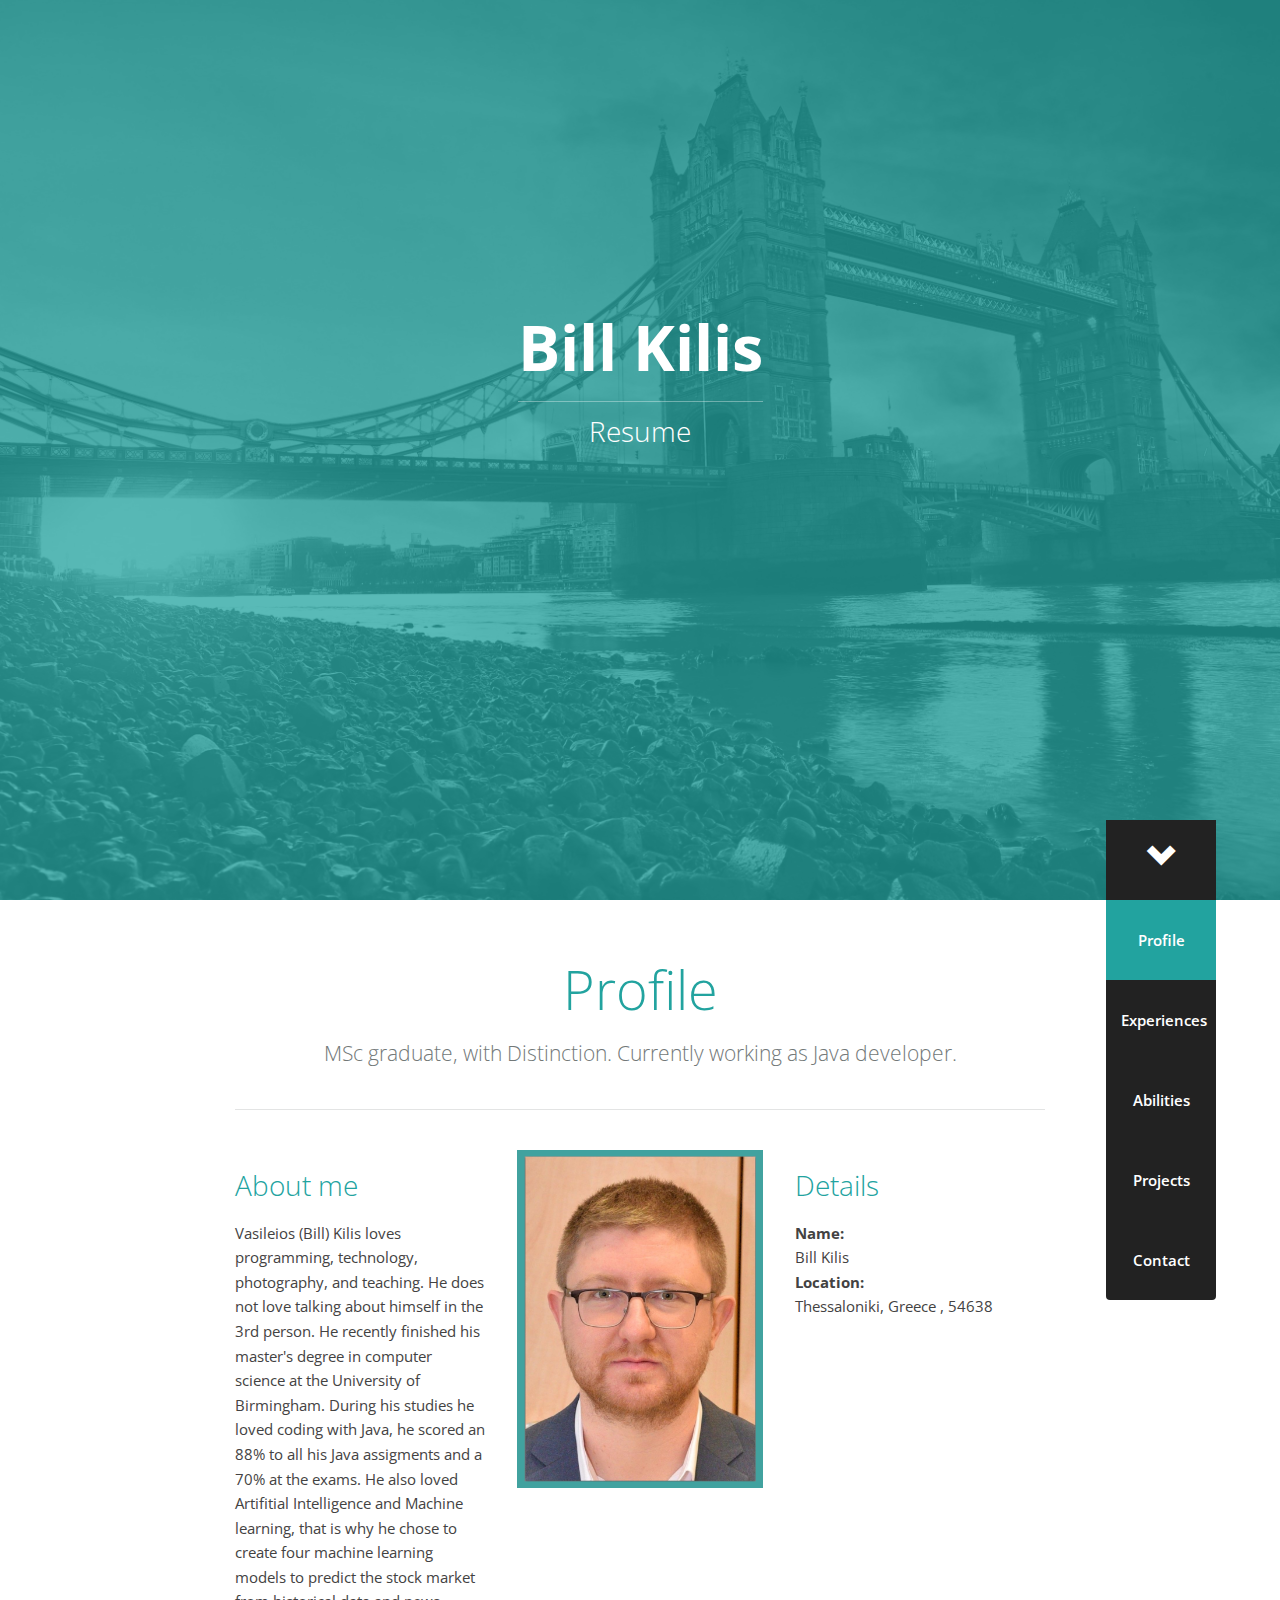
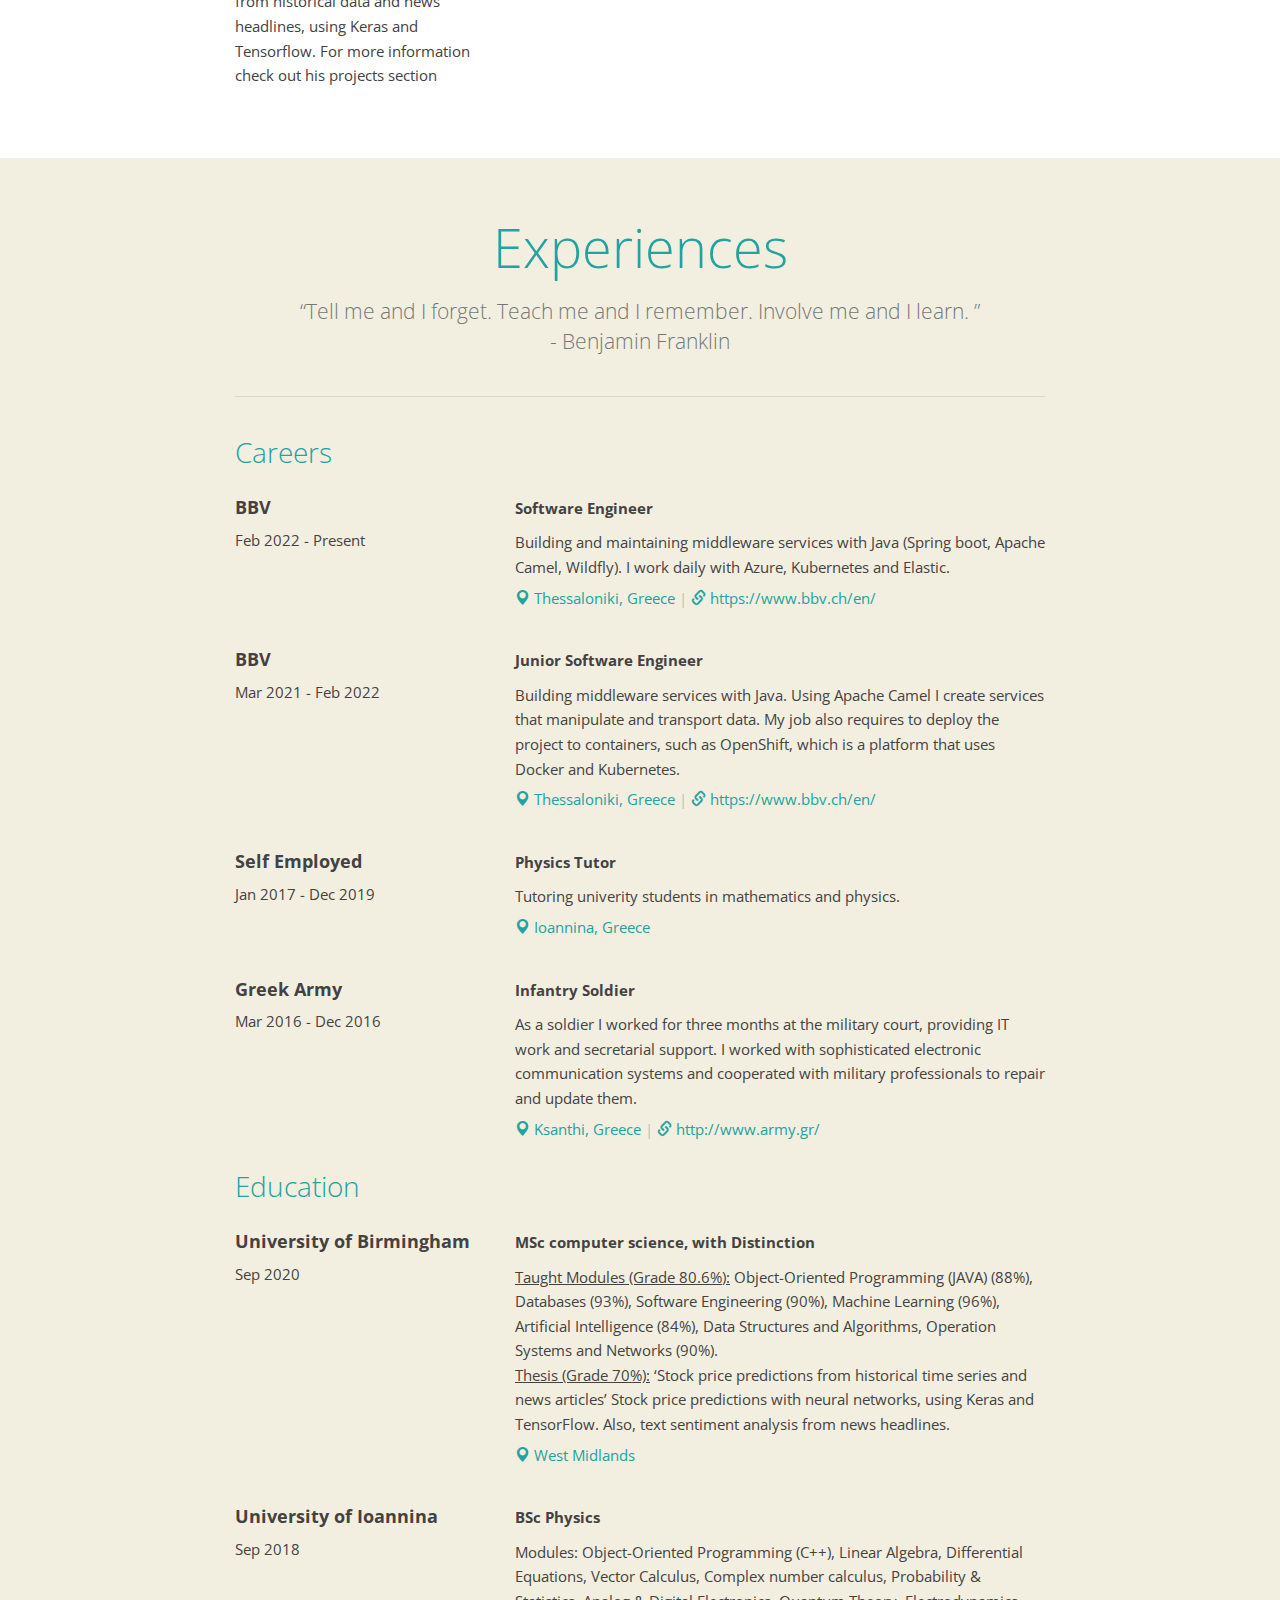
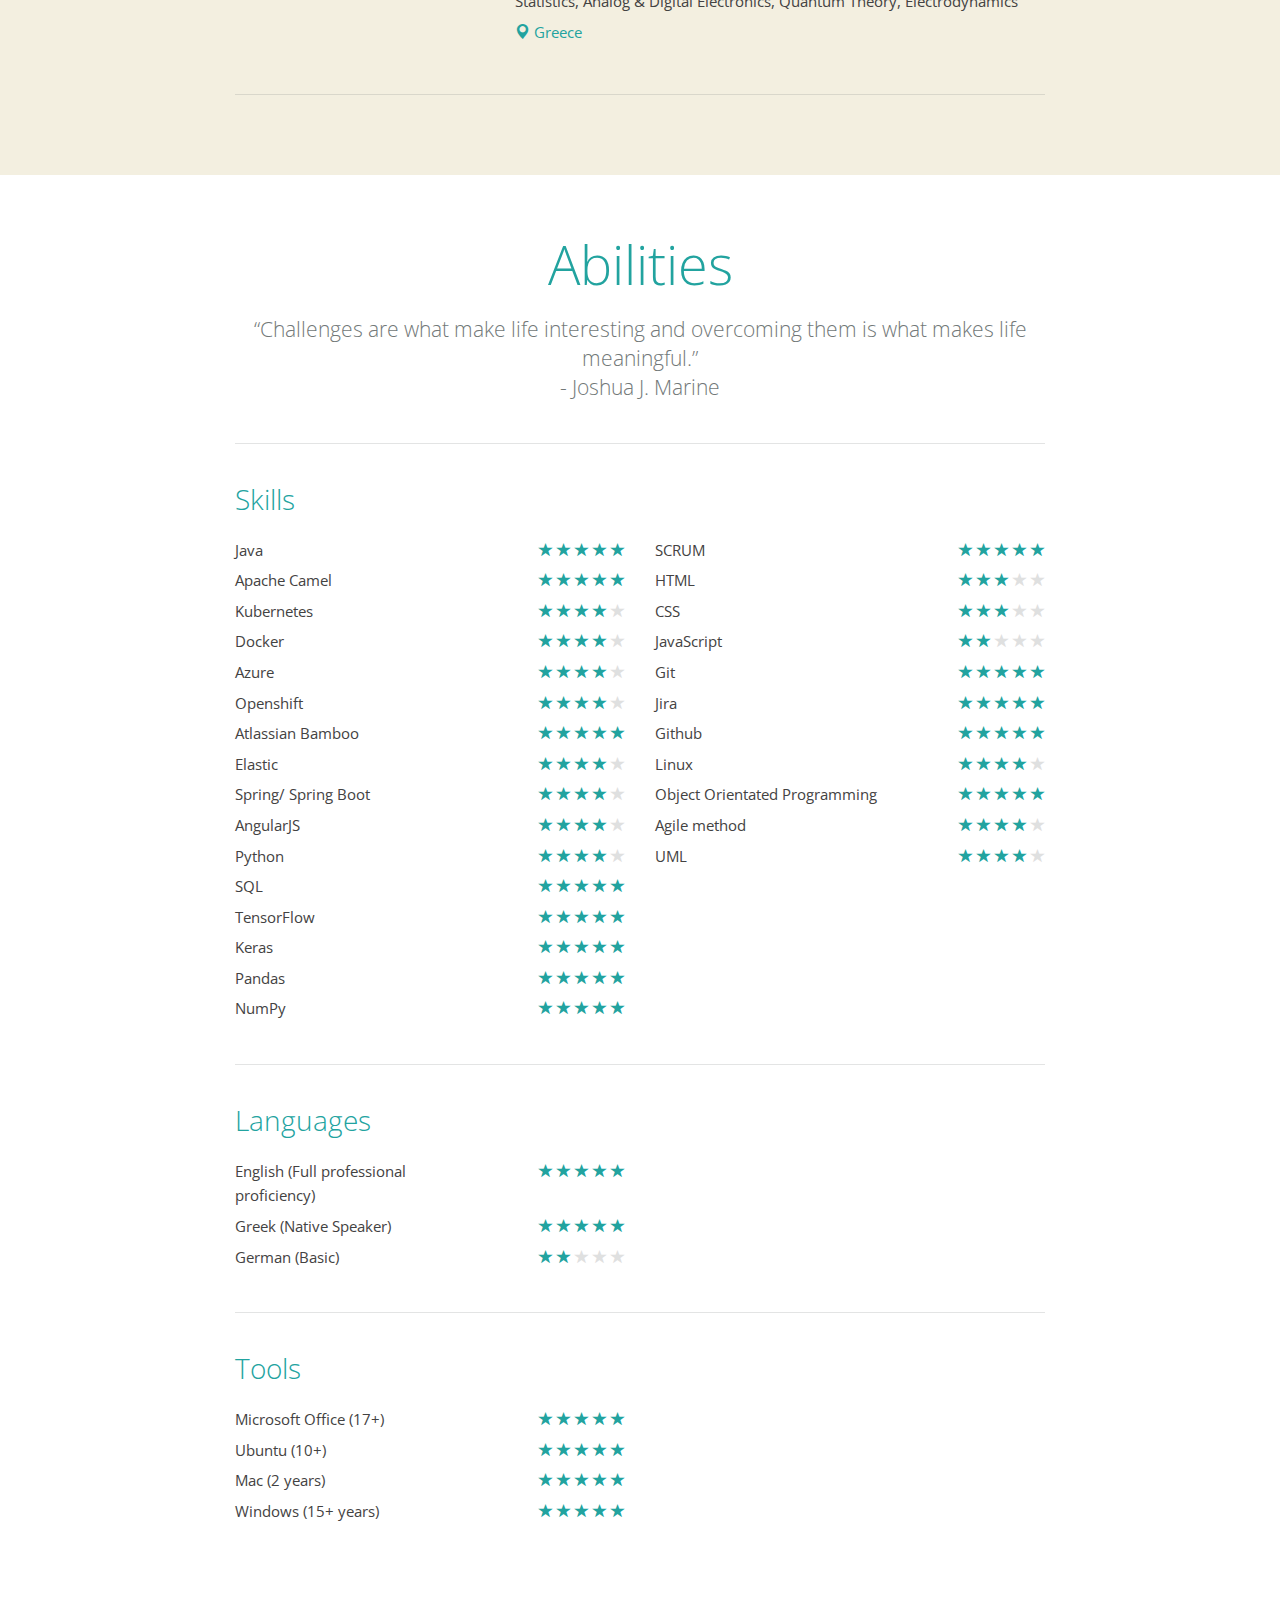
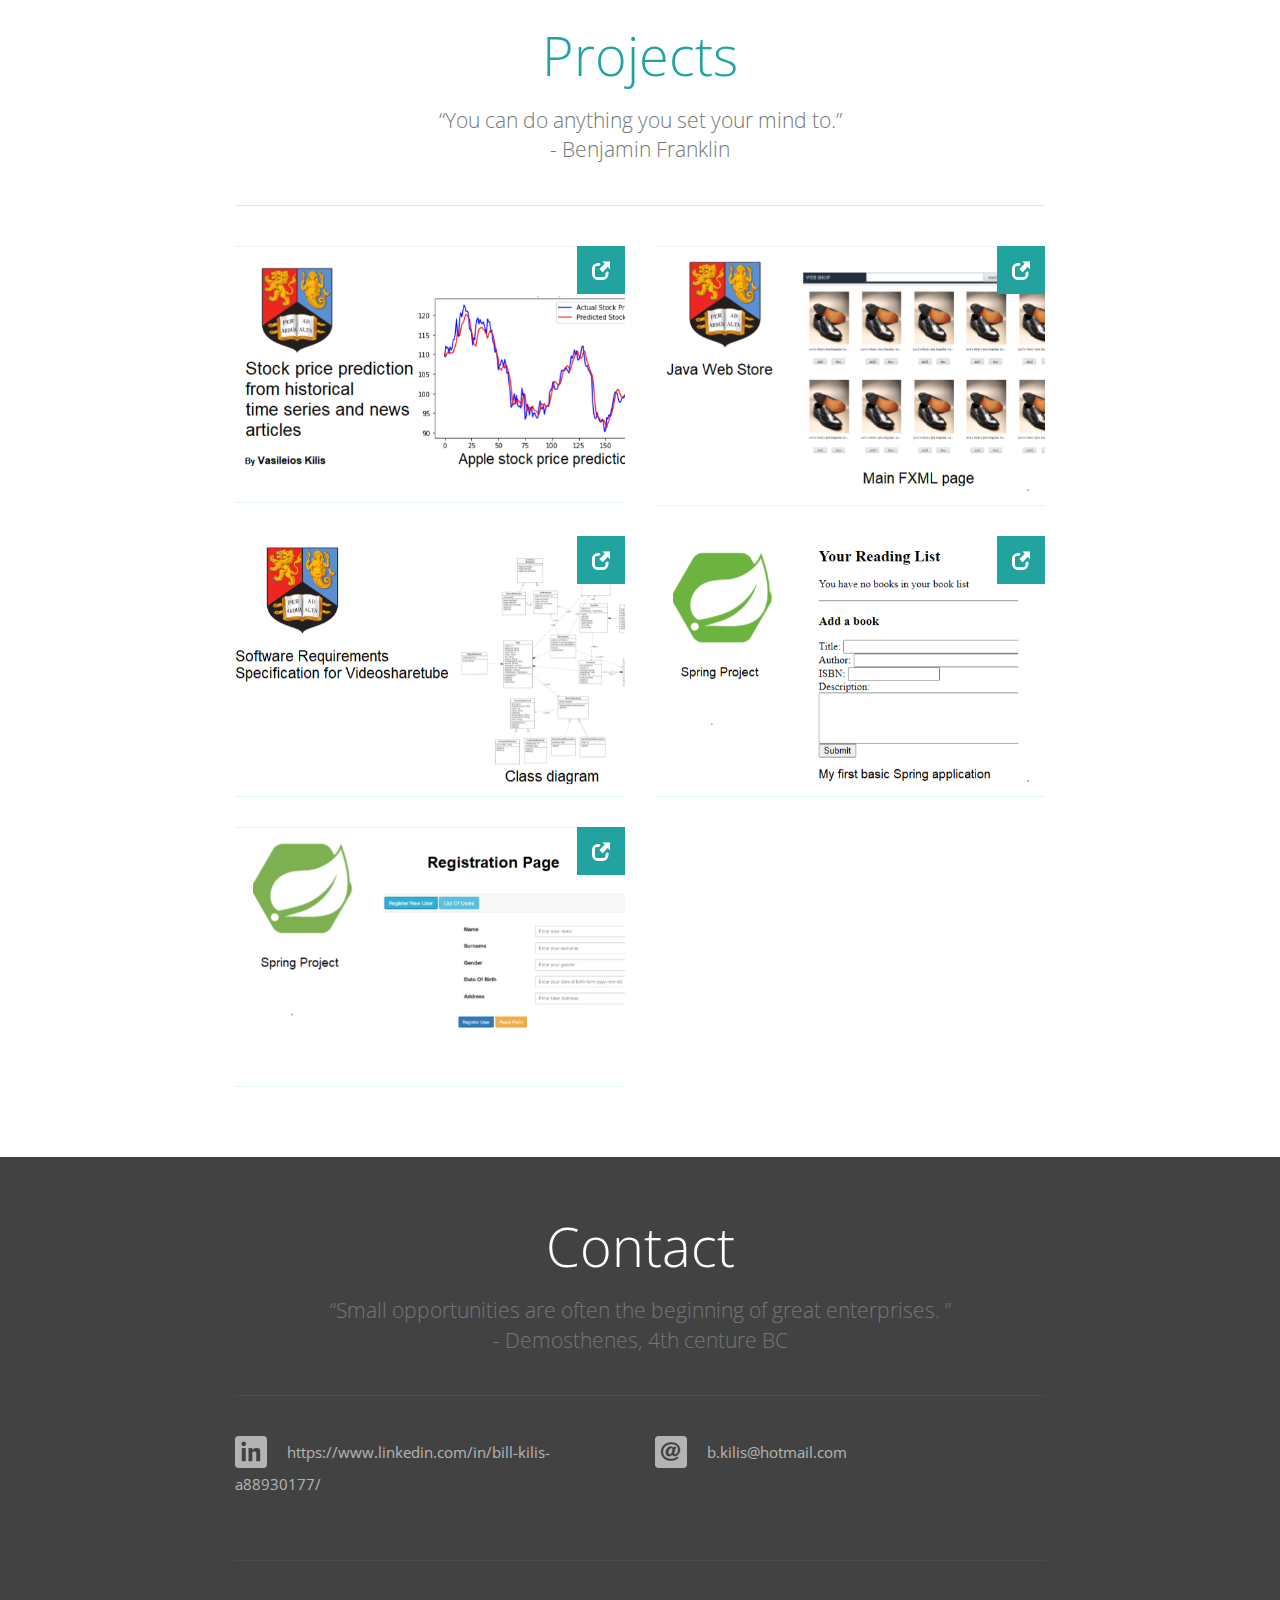
<file: index.html>
<!DOCTYPE html>
<html lang="en">

<meta content="text/html;charset=utf-8" http-equiv="content-type"/>
<head>

    <meta content="text/html; charset=UTF-8" http-equiv="content-type"/>
    <meta content="text/javascript" http-equiv="content-script-type"/>
    <meta content="text/css" http-equiv="content-style-type"/>
    <meta content="nl" http-equiv="content-language"/>

    <meta content="width=device-width, initial-scale=1.0" name="viewport"/>

    <meta content="Bill Kilis" name="author"/>
    <meta content="This is my first website" name="description"/>
    <meta content="Bill Kilis, junior java developer, junior software engineer" name="keywords"/>
    <meta content="index, follow" name="robots"/>
    <meta content="10 days" name="revisit-after"/>

    <title>Bill Kilis - Software engineer </title>

    <!-- Bootstrap core CSS -->
    <link href="http://fonts.googleapis.com/css?family=Open+Sans:300,600,700" rel="stylesheet" type="text/css"/>
    <link href="css/bootstrap.min.css" rel="stylesheet"/>
    <link href="style.css" rel="stylesheet"/>

    <link href="favicon.png" rel="shortcut icon" type="image/x-icon"/>
    <link href="favicon.png" rel="icon" type="image/x-icon"/>


    <!-- Begin Inspectlet Embed Code -->
    <script id="inspectletjs" type="text/javascript">
			window.__insp = window.__insp || [];
			__insp.push(['wid', 92785244]);
			(function() {
				function __ldinsp(){var insp = document.createElement('script'); insp.type = 'text/javascript'; insp.async = true; insp.id = "inspsync"; insp.src = ('https:' == document.location.protocol ? 'https' : 'http') + '://www.inspectlet.com/inspectlet.js'; var x = document.getElementsByTagName('script')[0]; x.parentNode.insertBefore(insp, x); }
				if (window.attachEvent){
					window.attachEvent('onload', __ldinsp);
				}else{
					window.addEventListener('load', __ldinsp, false);
				}
			})();


    </script>
    <!-- End Inspectlet Embed Code -->
</head>
<body data-spy="scroll" data-target="#navbar-example">


<div class="jumbotron" data-position="center center" data-src="images/hotdog_stand_animation.gif" id="top">


    <div class="container">
        <h1>Bill Kilis</h1>
        <p class="lead">Resume</p>
    </div>

    <div class="overlay"></div>

    <a class="scroll-down" href="#profile">
        <span class="glyphicon glyphicon-chevron-down"></span>
    </a>
</div>

<nav class="navbar navbar-default" id="navbar-example" role="navigation">

    <div class="navbar-header">
        <button class="navbar-toggle" data-target=".navbar-ex1-collapse" data-toggle="collapse" type="button">
            <span class="sr-only">Toggle navigation</span>
            <span class="icon-bar"></span>
            <span class="icon-bar"></span>
            <span class="icon-bar"></span>
        </button>
    </div>

    <div class="collapse navbar-collapse navbar-ex1-collapse">
        <ul class="nav navbar-nav">
            <li class="active"><a href="#profile">Profile</a></li>
            <li><a href="#experiences">Experiences</a></li>
            <li><a href="#abilities">Abilities</a></li>
            <li><a href="#projects">Projects</a></li>
            <li><a href="#contact">Contact</a></li>
        </ul>
    </div>
</nav>

<div class="background-white">
    <div class="container" id="profile">
        <h2>Profile</h2>
        <p class="lead">MSc graduate, with Distinction. Currently working as Java developer.</p>

        <hr/>

        <div class="row">
            <div class="col-md-4">
                <h3>About me</h3>
                <p>
                    Vasileios (Bill) Kilis loves programming, technology, photography, and teaching. He does not love
                    talking about himself in the 3rd person. He recently finished his master's degree in computer
                    science at the University of Birmingham. During his studies he loved coding with Java, he scored an
                    88% to all his Java assigments and a 70% at the exams. He also loved Artifitial Intelligence and
                    Machine learning,
                    that is why he chose to create four machine learning models to predict the stock market from
                    historical data and news headlines, using Keras and Tensorflow. For more information check out his
                    projects section </p>
            </div>
            <div class="col-md-4 text-center">
                <img alt="Pascal van Gemert" height="246" src="images/bill.png" width="246"/>
            </div>
            <div class="col-md-4">
                <h3>Details</h3>
                <p>
                    <strong>Name:</strong><br/>
                    Bill Kilis<br/>
                    <strong>Location:</strong><br/>
                    Thessaloniki, Greece , 54638
                </p>
            </div>
        </div>

        <div class="text-center">

        </div>
    </div>
</div>

<div class="container" id="experiences">
    <h2>Experiences</h2>
    <p class="lead">
        &ldquo;Tell me and I forget. Teach me and I remember. Involve me and I learn. &rdquo;<br/>- Benjamin Franklin
    </p>
    <hr/>

    <h3>Careers</h3>

    <div class="experience row">

        <div class="col-md-4">
            <h4> BBV </h4>
            <p class="experience-period">
                Feb 2022 -
                Present </p>
        </div>


        <div class="col-md-8">
            <p>
                <strong> Software Engineer </strong>
                <span class="hidden-phone">
					Building and maintaining middleware services with Java (Spring boot, Apache Camel, Wildfly). I work daily with Azure, Kubernetes and
                    Elastic.
                </span>
                <span class="experience-details">
					<span class="location">
						<span class="glyphicon glyphicon-map-marker"></span>
						Thessaloniki, Greece
                    </span>
					<span class="seperator">|</span>
					<span class="link">
						<span class="glyphicon glyphicon-link"></span>
						<a href="https://www.bbv.ch/en/" target="_blank">https://www.bbv.ch/en/</a>
					</span>
                </span>
            </p>
        </div>
    </div>

    <div class="experience row">

        <div class="col-md-4">
            <h4> BBV </h4>
            <p class="experience-period">
                Mar 2021 -
                Feb 2022 </p>
        </div>


        <div class="col-md-8">
            <p>
                <strong> Junior Software Engineer </strong>
                <span class="hidden-phone">
					Building middleware services with Java. Using Apache Camel I create services that manipulate and transport data.
                    My job also requires to deploy the project to containers, such as OpenShift,
                    which is a platform that uses Docker and Kubernetes.
                </span>
                <span class="experience-details">
					<span class="location">
						<span class="glyphicon glyphicon-map-marker"></span>
						Thessaloniki, Greece
                    </span>
					<span class="seperator">|</span>
					<span class="link">
						<span class="glyphicon glyphicon-link"></span>
						<a href="https://www.bbv.ch/en/" target="_blank">https://www.bbv.ch/en/</a>
					</span>
                </span>
            </p>
        </div>
    </div>

    <div class="experience row">
        <div class="col-md-4">
            <h4> Self Employed </h4>
            <p class="experience-period">
                Jan 2017 -
                Dec 2019 </p>
        </div>


        <div class="col-md-8">
            <p>
                <strong> Physics Tutor </strong>
                <span class="hidden-phone">
					Tutoring univerity students in mathematics and physics.			</span>

                <span class="experience-details">
					<span class="location">
						<span class="glyphicon glyphicon-map-marker"></span>
						Ioannina, Greece					</span>
					</span>


                </span>
            </p>
        </div>
    </div>


    <div class="experience row">
        <div class="col-md-4">
            <h4>Greek Army</h4>
            <p class="experience-period">
                Mar 2016 -
                Dec 2016 </p>
        </div>

        <div class="col-md-8">
            <p>
                <strong>Infantry Soldier</strong>
                <span class="hidden-phone">
					As a soldier I worked for three months at the military court, providing IT work and secretarial support. I worked with sophisticated electronic communication systems and cooperated with military professionals to repair and update them.
									</span>
                <span class="experience-details">
					<span class="location">
						<span class="glyphicon glyphicon-map-marker"></span>
						Ksanthi, Greece
                    </span>
					<span class="seperator">|</span>
					<span class="link">
						<span class="glyphicon glyphicon-link"></span>
						<a href="http://www.army.gr/" target="_blank">http://www.army.gr/</a>
					</span>
				</span>
            </p>
        </div>
    </div>


    <h3>Education</h3>


    <div class="experiences">


        <div class="experience row">
            <div class="col-md-4">
                <h4>University of Birmingham</h4>
                <p class="experience-period">
                    Sep 2020 </p>
            </div>
            <div class="col-md-8">
                <p>
                    <strong>MSc computer science, with Distinction</strong>
                    <span class="hidden-phone">
					<U>Taught Modules (Grade 80.6%):</U> Object-Oriented Programming (JAVA) (88%), Databases (93%), Software Engineering (90%), Machine Learning (96%), Artificial Intelligence (84%), Data Structures and Algorithms, Operation Systems and Networks (90%).<br/>

<U>Thesis (Grade 70%):</U> ‘Stock price predictions from historical time series and news articles’
Stock price predictions with neural networks, using Keras and TensorFlow. Also, text sentiment analysis from news headlines.

			</span>
                    <span class="experience-details">
					<span class="location">
						<span class="glyphicon glyphicon-map-marker"></span>
						West Midlands					</span>
				</span>
                </p>
            </div>
        </div>


        <div class="experience row">
            <div class="col-md-4">
                <h4>University of Ioannina</h4>
                <p class="experience-period">
                    Sep 2018 </p>
            </div>
            <div class="col-md-8">
                <p>
                    <strong>BSc Physics</strong>
                    <span class="hidden-phone">
					Modules: Object-Oriented Programming (C++), Linear Algebra, Differential Equations, Vector Calculus, Complex number calculus, Probability & Statistics, Analog & Digital Electronics, Quantum Theory, Electrodynamics				</span>
                    <span class="experience-details">
					<span class="location">
						<span class="glyphicon glyphicon-map-marker"></span>
						Greece					</span>
				</span>
                </p>
            </div>
        </div>


    </div>


    <hr/>


</div>

</div>

<div class="background-white">
    <div class="container" id="abilities">
        <h2>Abilities</h2>
        <p class="lead">
            &ldquo;Challenges are what make life interesting and overcoming them is what makes life
            meaningful.&rdquo;<br/>- Joshua J. Marine
        </p>

        <hr/>

        <h3>Skills</h3>

        <div class="row">


            <div class="col-md-6">
                <ul class="no-bullets">


                    <li>
                        <span class="ability-title">Java</span>
                        <span class="ability-score">
					<span class="glyphicon glyphicon-star filled"></span>
					<span class="glyphicon glyphicon-star filled"></span>
					<span class="glyphicon glyphicon-star filled"></span>
					<span class="glyphicon glyphicon-star filled"></span>
					<span class="glyphicon glyphicon-star filled"></span>

                    </li>

                    <li>
                        <span class="ability-title">Apache Camel</span>
                        <span class="ability-score">
					<span class="glyphicon glyphicon-star filled"></span>
					<span class="glyphicon glyphicon-star filled"></span>
					<span class="glyphicon glyphicon-star filled"></span>
					<span class="glyphicon glyphicon-star filled"></span>
					<span class="glyphicon glyphicon-star filled"></span>

                    </li>

                    <li>
                        <span class="ability-title">Kubernetes</span>
                        <span class="ability-score">
					<span class="glyphicon glyphicon-star filled"></span>
					<span class="glyphicon glyphicon-star filled"></span>
					<span class="glyphicon glyphicon-star filled"></span>
					<span class="glyphicon glyphicon-star filled"></span>
					<span class="glyphicon glyphicon-star "></span>

                    </li>

                    <li>
                        <span class="ability-title">Docker</span>
                        <span class="ability-score">
					<span class="glyphicon glyphicon-star filled"></span>
					<span class="glyphicon glyphicon-star filled"></span>
					<span class="glyphicon glyphicon-star filled"></span>
					<span class="glyphicon glyphicon-star filled"></span>
					<span class="glyphicon glyphicon-star "></span>

                    </li>

                    <li>
                        <span class="ability-title">Azure</span>
                        <span class="ability-score">
					<span class="glyphicon glyphicon-star filled"></span>
					<span class="glyphicon glyphicon-star filled"></span>
					<span class="glyphicon glyphicon-star filled"></span>
					<span class="glyphicon glyphicon-star filled"></span>
					<span class="glyphicon glyphicon-star "></span>

                    </li>


                    <li>
                        <span class="ability-title">Openshift</span>
                        <span class="ability-score">
					<span class="glyphicon glyphicon-star filled"></span>
					<span class="glyphicon glyphicon-star filled"></span>
					<span class="glyphicon glyphicon-star filled"></span>
					<span class="glyphicon glyphicon-star filled"></span>
					<span class="glyphicon glyphicon-star"></span>

                    </li>

                    <li>
                        <span class="ability-title">Atlassian Bamboo</span>
                        <span class="ability-score">
					<span class="glyphicon glyphicon-star filled"></span>
					<span class="glyphicon glyphicon-star filled"></span>
					<span class="glyphicon glyphicon-star filled"></span>
					<span class="glyphicon glyphicon-star filled"></span>
					<span class="glyphicon glyphicon-star filled"></span>

                    </li>

                    <li>
                        <span class="ability-title">Elastic</span>
                        <span class="ability-score">
					<span class="glyphicon glyphicon-star filled"></span>
					<span class="glyphicon glyphicon-star filled"></span>
					<span class="glyphicon glyphicon-star filled"></span>
					<span class="glyphicon glyphicon-star filled"></span>
					<span class="glyphicon glyphicon-star "></span>

                    </li>


                    <li>
                        <span class="ability-title">Spring/ Spring Boot</span>
                        <span class="ability-score">
				
								
					<span class="glyphicon glyphicon-star filled"></span>
					
								
					<span class="glyphicon glyphicon-star filled"></span>
					
								
					<span class="glyphicon glyphicon-star filled"></span>
					
								
					<span class="glyphicon glyphicon-star filled"></span>
					
								
					<span class="glyphicon glyphicon-star"></span>

                    </li>

                    <li>
                        <span class="ability-title">AngularJS</span>
                        <span class="ability-score">
					<span class="glyphicon glyphicon-star filled"></span>
					<span class="glyphicon glyphicon-star filled"></span>
					<span class="glyphicon glyphicon-star filled"></span>
					<span class="glyphicon glyphicon-star filled"></span>
					<span class="glyphicon glyphicon-star "></span>

                    </li>


                    <li>
                        <span class="ability-title">Python</span>
                        <span class="ability-score">
				
								
					<span class="glyphicon glyphicon-star filled"></span>

								
					<span class="glyphicon glyphicon-star filled"></span>
					
								
					<span class="glyphicon glyphicon-star filled"></span>
					
								
					<span class="glyphicon glyphicon-star filled"></span>
					
								
					<span class="glyphicon glyphicon-star"></span>
					
									

                    </li>


                    <li>
                        <span class="ability-title">SQL</span>
                        <span class="ability-score">
				
								
					<span class="glyphicon glyphicon-star filled"></span>
					
								
					<span class="glyphicon glyphicon-star filled"></span>
					
								
					<span class="glyphicon glyphicon-star filled"></span>
					
								
					<span class="glyphicon glyphicon-star filled"></span>
					
								
					<span class="glyphicon glyphicon-star filled"></span>
					
									
                    </li>


                    <li>
                        <span class="ability-title">TensorFlow</span>
                        <span class="ability-score">
				
								
					<span class="glyphicon glyphicon-star filled"></span>
					
								
					<span class="glyphicon glyphicon-star filled"></span>
					
								
					<span class="glyphicon glyphicon-star filled"></span>
					
								
					<span class="glyphicon glyphicon-star filled"></span>
					
								
					<span class="glyphicon glyphicon-star filled"></span>
					
									
                    </li>

                    <li>
                        <span class="ability-title"> Keras</span>
                        <span class="ability-score">
				
								
					<span class="glyphicon glyphicon-star filled"></span>
					
								
					<span class="glyphicon glyphicon-star filled"></span>
					
								
					<span class="glyphicon glyphicon-star filled"></span>
					
								
					<span class="glyphicon glyphicon-star filled"></span>
					
								
					<span class="glyphicon glyphicon-star filled"></span>
					

                    </li>


                    <li>
                        <span class="ability-title">Pandas</span>
                        <span class="ability-score">
				
								
					<span class="glyphicon glyphicon-star filled"></span>
					
								
					<span class="glyphicon glyphicon-star filled"></span>
					
								
					<span class="glyphicon glyphicon-star filled"></span>
					
								
					<span class="glyphicon glyphicon-star filled"></span>
					
								
					<span class="glyphicon glyphicon-star filled"></span>
					

                    </li>


                    <li>
                        <span class="ability-title">NumPy</span>
                        <span class="ability-score">
				
								
					<span class="glyphicon glyphicon-star filled"></span>
					
								
					<span class="glyphicon glyphicon-star filled"></span>
					
								
					<span class="glyphicon glyphicon-star filled"></span>
					
								
					<span class="glyphicon glyphicon-star filled"></span>
					
								
					<span class="glyphicon glyphicon-star filled"></span>
					

                    </li>


                </ul>
            </div>
            <div class="col-md-6">
                <ul class="no-bullets">

                    <li>
                        <span class="ability-title">SCRUM</span>
                        <span class="ability-score">
					<span class="glyphicon glyphicon-star filled"></span>
					<span class="glyphicon glyphicon-star filled"></span>
					<span class="glyphicon glyphicon-star filled"></span>
					<span class="glyphicon glyphicon-star filled"></span>
					<span class="glyphicon glyphicon-star filled "></span>

                    </li>


                    <li>
                        <span class="ability-title">HTML</span>
                        <span class="ability-score">
				
								
					<span class="glyphicon glyphicon-star filled"></span>
					
								
					<span class="glyphicon glyphicon-star filled"></span>
					
								
					<span class="glyphicon glyphicon-star filled"></span>
					
								
					<span class="glyphicon glyphicon-star"></span>
					
								
					<span class="glyphicon glyphicon-star "></span>
					

                    </li>


                    <li>
                        <span class="ability-title">CSS</span>
                        <span class="ability-score">
				
								
					<span class="glyphicon glyphicon-star filled"></span>
					
								
					<span class="glyphicon glyphicon-star filled"></span>
					
								
					<span class="glyphicon glyphicon-star filled"></span>
					
								
					<span class="glyphicon glyphicon-star"></span>
					
								
					<span class="glyphicon glyphicon-star "></span>
					

                    </li>


                    <li>
                        <span class="ability-title">JavaScript</span>
                        <span class="ability-score">


					<span class="glyphicon glyphicon-star filled"></span>


					<span class="glyphicon glyphicon-star filled"></span>


					<span class="glyphicon glyphicon-star "></span>


					<span class="glyphicon glyphicon-star"></span>


					<span class="glyphicon glyphicon-star "></span>


                    </li>


                    <li>
                        <span class="ability-title">Git</span>
                        <span class="ability-score">
					<span class="glyphicon glyphicon-star filled"></span>
					<span class="glyphicon glyphicon-star filled"></span>
					<span class="glyphicon glyphicon-star filled"></span>
					<span class="glyphicon glyphicon-star filled"></span>
					<span class="glyphicon glyphicon-star filled "></span>

                    </li>

                    <li>
                        <span class="ability-title">Jira</span>
                        <span class="ability-score">
					<span class="glyphicon glyphicon-star filled"></span>
					<span class="glyphicon glyphicon-star filled"></span>
					<span class="glyphicon glyphicon-star filled"></span>
					<span class="glyphicon glyphicon-star filled"></span>
					<span class="glyphicon glyphicon-star filled "></span>

                    </li>


                    <li>
                        <span class="ability-title">Github</span>
                        <span class="ability-score">
				
								
					<span class="glyphicon glyphicon-star filled"></span>
					
								
					<span class="glyphicon glyphicon-star filled"></span>
					
								
					<span class="glyphicon glyphicon-star filled"></span>
					
								
					<span class="glyphicon glyphicon-star filled"></span>
					
								
					<span class="glyphicon glyphicon-star filled"></span>
					

                    </li>


                    <li>
                        <span class="ability-title">Linux</span>
                        <span class="ability-score">
				
								
					<span class="glyphicon glyphicon-star filled"></span>
					
								
					<span class="glyphicon glyphicon-star filled"></span>
					
								
					<span class="glyphicon glyphicon-star filled"></span>
					
								
					<span class="glyphicon glyphicon-star filled"></span>
					
								
					<span class="glyphicon glyphicon-star "></span>
					

                    </li>

                    <li>
                        <span class="ability-title">Object Orientated Programming</span>
                        <span class="ability-score">
				
								
					<span class="glyphicon glyphicon-star filled"></span>
					
								
					<span class="glyphicon glyphicon-star filled"></span>
					
								
					<span class="glyphicon glyphicon-star filled"></span>
					
								
					<span class="glyphicon glyphicon-star filled"></span>
					
								
					<span class="glyphicon glyphicon-star filled"></span>
					

                    </li>


                    <li>
                        <span class="ability-title">Agile method</span>
                        <span class="ability-score">
				
								
					<span class="glyphicon glyphicon-star filled"></span>
					
								
					<span class="glyphicon glyphicon-star filled"></span>
					
								
					<span class="glyphicon glyphicon-star filled"></span>
					
								
					<span class="glyphicon glyphicon-star filled"></span>


					<span class="glyphicon glyphicon-star "></span>


                    </li>


                    <li>
                        <span class="ability-title">UML</span>
                        <span class="ability-score">


					<span class="glyphicon glyphicon-star filled"></span>


					<span class="glyphicon glyphicon-star filled"></span>


					<span class="glyphicon glyphicon-star filled"></span>


					<span class="glyphicon glyphicon-star filled"></span>


					<span class="glyphicon glyphicon-star "></span>


                    </li>


            </div>

            
        </div>
        <hr/>

            <h3>Languages</h3>

            <div class="row">


                <div class="col-md-6">
                    <ul class="no-bullets">


                        <li>
                            <span class="ability-title">English (Full professional proficiency)</span>
                            <span class="ability-score">
				
								
					<span class="glyphicon glyphicon-star filled"></span>
					
								
					<span class="glyphicon glyphicon-star filled"></span>
					
								
					<span class="glyphicon glyphicon-star filled"></span>
					
								
					<span class="glyphicon glyphicon-star filled"></span>
					
								
					<span class="glyphicon glyphicon-star filled"></span>
					
									
				</span>
                        </li>


                        <li>
                            <span class="ability-title">Greek (Native Speaker)</span>
                            <span class="ability-score">
				
								
					<span class="glyphicon glyphicon-star filled"></span>
					
								
					<span class="glyphicon glyphicon-star filled"></span>
					
								
					<span class="glyphicon glyphicon-star filled"></span>
					
								
					<span class="glyphicon glyphicon-star filled"></span>
					
								
					<span class="glyphicon glyphicon-star filled"></span>
					
									
				</span>
                        </li>

                        <li>
                            <span class="ability-title">German (Basic)</span>
                            <span class="ability-score">
				
								
					<span class="glyphicon glyphicon-star filled"></span>
					
								
					<span class="glyphicon glyphicon-star filled"></span>
					
								
					<span class="glyphicon glyphicon-star "></span>
					
								
					<span class="glyphicon glyphicon-star "></span>
					
								
					<span class="glyphicon glyphicon-star "></span>
					
									
				</span>
                        </li>


                    </ul>
                </div>


            </div>

            <hr/>

            <h3>Tools</h3>

            <div class="row">

                <div class="col-md-6">
                    <ul class="no-bullets">


                        <li>
                            <span class="ability-title">Microsoft Office (17+)</span>
                            <span class="ability-score">
				
								
					<span class="glyphicon glyphicon-star filled"></span>
					
								
					<span class="glyphicon glyphicon-star filled"></span>
					
								
					<span class="glyphicon glyphicon-star filled"></span>
					
								
					<span class="glyphicon glyphicon-star filled"></span>
					
								
					<span class="glyphicon glyphicon-star filled"></span>
					
									
				</span>
                        </li>


                        <li>
                            <span class="ability-title">Ubuntu (10+) </span>
                            <span class="ability-score">
				
								
					<span class="glyphicon glyphicon-star filled"></span>
					
								
					<span class="glyphicon glyphicon-star filled"></span>
					
								
					<span class="glyphicon glyphicon-star filled"></span>
					
								
					<span class="glyphicon glyphicon-star filled"></span>
					
								
					<span class="glyphicon glyphicon-star filled"></span>
					
									
				</span>
                        </li>


                        <li>
                            <span class="ability-title">Mac (2 years)</span>
                            <span class="ability-score">
				
								
					<span class="glyphicon glyphicon-star filled"></span>
					
								
					<span class="glyphicon glyphicon-star filled"></span>
					
								
					<span class="glyphicon glyphicon-star filled"></span>
					
								
					<span class="glyphicon glyphicon-star filled"></span>
					
								
					<span class="glyphicon glyphicon-star filled"></span>
					
									
				</span>
                        </li>


                        <li>
                            <span class="ability-title">Windows (15+ years)</span>
                            <span class="ability-score">
				
								
					<span class="glyphicon glyphicon-star filled"></span>
					
								
					<span class="glyphicon glyphicon-star filled"></span>
					
								
					<span class="glyphicon glyphicon-star filled"></span>
					
								
					<span class="glyphicon glyphicon-star filled"></span>
					
								
					<span class="glyphicon glyphicon-star filled"></span>
				</span>
                        </li>
                    </ul>
                </div>
            </div>
    </div>


    <div class="container" id="projects">
        <h2>Projects</h2>
        <p class="lead">
            &ldquo;You can do anything you set your mind to.&rdquo;<br/>- Benjamin Franklin
        </p>

        <hr/>


        <div class="row">

            <div class="col-md-6 col-sm-12 col-xs-12">
                <figure class="effect">
                    <img alt="thesis git" src="images/thesis.png"/>

                    <figcaption>
                        <h3>MSc Thesis</h3>
                        <p>Stock price predictions from historical timeseries and news articles</p>
                        <p><strong>Tags:</strong> <br/>Python, TensorFlow, Keras, Neural Networks, Regression,
                            Classification, Statistical Model </p>
                        <a href="https://github.com/VasileiosKilis/MasterThesis" target="_blank">View more</a>
                        <span class="icon">
					<span class="glyphicon glyphicon-new-window"></span>
				</span>
                    </figcaption>
                </figure>
            </div>


            <div class="col-md-6 col-sm-12 col-xs-12">
                <figure class="effect">
                    <img alt="webstore git" src="images/webstore.png"/>

                    <figcaption>
                        <h3>Java Web Store</h3>
                        <p> We created a Web store using java for the software workshop module</p>
                        <p><strong>Tags:</strong> <br/> FXML graphics, Client-Server-Database Interactions, Multi-thread
                            Server, UML design</p>
                        <a href="https://github.com/VasileiosKilis/JavaWebStore" target="_blank">View more</a>
                        <span class="icon">
					<span class="glyphicon glyphicon-new-window"></span>
				</span>
                    </figcaption>
                </figure>
            </div>


            <div class="col-md-6 col-sm-12 col-xs-12">
                <figure class="effect">
                    <img alt=" SE project" src="images/software.png"/>

                    <figcaption>
                        <h3>VideoShareTube Application</h3>
                        <p>We designed a software engineering project, describing a site like Youtube.</p>
                        <p><strong>Tags:</strong> <br/>Functional & Non Functional Requirements, UML</p>
                        <a href="https://drive.google.com/file/d/1i2q188RfMmi4AP-Pls_SqGphSLtHwDqg/view?usp=sharing"
                           target="_blank">View more</a>
                        <span class="icon">
					<span class="glyphicon glyphicon-new-window"></span>
				</span>
                    </figcaption>
                </figure>
            </div>

            <div class="col-md-6 col-sm-12 col-xs-12">
                <figure class="effect">
                    <img alt="Spring project" src="images/spring.png"/>

                    <figcaption>
                        <h3>Simple Spring Boot Project</h3>
                        <p>My first full stack project with Spring</p>
                        <p><strong>Tags:</strong> <br/>Spring, HTML, CSS, Java</p>
                        <a href="https://github.com/VasileiosKilis/readingList" target="_blank">View more</a>
                        <span class="icon">
					<span class="glyphicon glyphicon-new-window"></span>
				</span>
                    </figcaption>
                </figure>
            </div>

            <div class="col-md-6 col-sm-12 col-xs-12">
                <figure class="effect">
                    <img alt="Spring project" src="images/registrationPage.png"/>

                    <figcaption>
                        <h3>Full Stack Spring Project</h3>
                        <p>Registration Web Application</p>
                        <p><strong>Tags:</strong> <br/>Spring, Java, AngularJS, RestAPI, HTML, CSS</p>
                        <a href="https://github.com/VasileiosKilis/RegistrationWebapp" target="_blank">View more</a>
                        <span class="icon">
					<span class="glyphicon glyphicon-new-window"></span>
				</span>
                    </figcaption>
                </figure>
            </div>


        </div>

    </div>

    <div class="background-gray">
        <div class="container" id="contact">
            <h2>Contact</h2>
            <p class="lead">
                &ldquo;Small opportunities are often the beginning of great enterprises. &rdquo;<br/>- Demosthenes, 4th
                centure BC
            </p>

            <hr/>

            <div class="row">
                <div class="col-md-6">
                    <ul class="no-bullets">

                        <li>
                            <a href="https://www.linkedin.com/in/bill-kilis-a88930177/" target="_blank">
                                <span class="icon icon-linkedin"></span>
                                https://www.linkedin.com/in/bill-kilis-a88930177/ </a>
                        </li>
                    </ul>
                </div>
                <div class="col-md-6">
                    <ul class="no-bullets">

                        <li>
                            <a href="mailto:b.kilis@hotmail.com">
                                <span class="icon icon-email"></span>
                                b.kilis@hotmail.com                </span>
                            </a>
                        </li>

                    </ul>
                </div>
            </div>

            <hr/>

            <!-- Bootstrap core JavaScript -->
            <script src="js/3.7.0/jquery.min.js" type="text/javascript"></script>
            <script src="js/script.js" type="text/javascript"></script>
            <script src="js/bootstrap.min.js" type="text/javascript"></script>


</body>
</html>
</file>
<file: style.css>
html, body { color: #434242; font-family: 'Open Sans', sans-serif !important; height: 100%; }
body { background: #F3EFE0; font-size: 15px; line-height: 1.64; }

h1, h2, h3, h4, h5, h6, .h1, .h2, .h3, .h4, .h5, .h6, strong, b { font-family: 'Open Sans', sans-serif !important; margin-bottom: 20px; }
h1,h4 { font-weight: 700; margin-bottom: 10px; }
h2,h3 { font-weight: 300; color: #22A39F; }
h2 { font-size: 54px; text-align: center; }
h3 { font-size: 28px; }

p.lead { text-align: center; color: #727878; }
p.lead a { color: #FFFFFF; text-decoration: underline; }
p.lead a:hover { text-decoration: none; }
ul.no-bullets { list-style-type: none; margin: 0px; padding: 0px; }
hr { margin: 40px 0px; border-color: #727878; opacity: 0.2; filter:alpha(opacity=20); }

.project-referal { margin-top: 40px; }
.project-referal p { font-style: italic; color: #999999; }

.btn-primary { background-color: #22A39F; border-color: #1c8784; }
.btn-primary:hover { background-color: #1c8784;  border-color: #1c8784; }

.icon { display: inline-block; background: url(images/sm_icon_sprite.png) no-repeat; height: 32px; width: 32px; }
.icon.icon-twitter { background-position: 0px 0px; }
.icon.icon-linkedin { background-position: 0px -32px; }
.icon.icon-skype { background-position: 0px -64px; }
.icon.icon-email { background-position: 0px -96px; }

.jumbotron {
	background: no-repeat center right fixed url(images/background.jpg);

	-webkit-background-size: 100%; 
    -moz-background-size: 100%; 
    -o-background-size: 100%; 
    background-size: 100%; 
	
	-webkit-background-size: cover;
	-moz-background-size: cover;
	-o-background-size: cover;
	background-size: cover;
	
	-ms-filter: "progid:DXImageTransform.Microsoft.AlphaImageLoader(src='images/background.jpg', sizingMethod='scale')";
	filter: progid:DXImageTransform.Microsoft.AlphaImageLoader(src='images/background.jpg', sizingMethod='scale');
	
	margin-bottom: 0px;
	padding: 0px;
}  
/*.jumbotron:before { 
	border: 1px solid #FFFFFF;
	bottom: 30px;
	content: "";
	left: 30px;
	position: absolute;
	right: 30px;
	top: 30px;
}*/
.jumbotron .overlay { background-color: #22A39F; position: absolute; top: 0px; bottom: 0px; left: 0px; right: 0px; opacity: 0.75; filter:alpha(opacity=75); z-index: 2; }

.jumbotron .container { position: relative; top: 28%; z-index: 4; text-align: center; }
.jumbotron .container > * { text-align: center; color: #FFFFFF; }
.jumbotron .container h1 { padding-bottom: 20px; border-bottom: 1px solid #FFFFFF; border-bottom-color: rgba(255,255,255,0.35); display: inline-block; }
.jumbotron .container .lead { font-size: 28px; }
.jumbotron .scroll-down { height: 80px; width: 110px; display: block; position: absolute; bottom: 0px; right: 5%; background-color: #222222; text-align: center; z-index: 6; }
.jumbotron .scroll-down .glyphicon { 
	color: #FFFFFF; 
	font-size: 30px; 
	padding-right: 2px; 
	padding-top: 20px; 
	
	animation-name: wiggle;
	animation-duration: 1.2s;
	animation-timing-function: linear;
	animation-iteration-count: infinite;
	animation-direction: normal;
}
.jumbotron .scroll-down:hover .glyphicon { padding-top: 25px; }

.navbar  { border: 0px; background-color: #222222; position: absolute; top: 100%; right: 5%; width: 110px; z-index: 9999; }
.navbar .navbar-collapse { padding: 0px; max-height: none; }
.navbar .navbar-nav { float: none; }
.navbar-nav { margin: 0px; }
.navbar .nav > li { display: block; float: none; height: 80px; } 
.navbar .nav > li a { display: block;  height: 80px; text-align: center; padding-top: 30px; font-weight: 600; color: #FFFFFF; }
.navbar .nav > li a:hover, .navbar .nav > li a:focus { color: #999999; }
.navbar-default .navbar-nav > .active > a, .navbar-default .navbar-nav > .active > a:hover, .navbar-default .navbar-nav > .active > a:focus { background: #22A39F; color: #FFFFFF; }
.navbar-default .navbar-toggle:hover .icon-bar,
.navbar-default .navbar-toggle:focus .icon-bar { background: #222222; }

.fixed .navbar  { position: fixed; top: 60px; }

.background-white { background: #FFFFFF; }
.background-gray { background: #434242; }
.container { max-width: 1280px; padding: 40px 180px; }

#profile .row > div { margin-bottom: 20px; }
#profile .row > div img { width: 100%; max-width: 246px; height: auto; }
	
#experiences .experience { margin-bottom: 20px; }
#experiences .experience p > strong { display: block; padding-top: 8px; margin-bottom: 10px; }
#experiences .experience .experience-details { display: block; margin-top: 6px; }
#experiences .experience .experience-details * { color: #22A39F; }
#experiences .experience .experience-details .seperator { color: #BCBCBC; }

#abilities ul > li { min-height: 30px; padding: 3px 0px; }
#abilities ul > li:hover { background: #F2F2F2; }
#abilities ul > li .ability-title { display: inline-block; width: 60%; }
#abilities ul > li .ability-score { float: right; }
#abilities ul > li .ability-score .glyphicon { 
	color: #DFE0E0; 
	font-size: 14px; 
	 
	-webkit-transition: all 0.3s;
    -moz-transition: all 0.3s;
    -o-transition: all 0.3s;
    transition: all 0.3s;
}
#abilities ul > li .ability-score .glyphicon.filled { color: #22A39F; }

#abilities ul > li:hover .ability-score .glyphicon { margin-left: 2px; } 

#interests .left { float: left; }
#interests .right { float: right; }
#interests img { width: 80%; height: auto; }
#interests .right img { float: right; }
#interests .interest-content { padding: 40px 0px; }

#interests .row:hover .left img {
	-webkit-transform: rotate(-12deg);
	-moz-transform: rotate(-12deg);
	-ms-transform: rotate(-12deg);
	-o-transform: rotate(-12deg);
}

#interests .row:hover .right img {
	-webkit-transform: rotate(12deg);
	-moz-transform: rotate(12deg);
	-ms-transform: rotate(12deg);
	-o-transform: rotate(12deg);
}

/* #projects .row { margin: 0px; } // bootstrap 3.1- hack */
#projects .row > div { margin-bottom: 30px; }
#projects figure { position: relative; overflow: hidden; }
#projects figure h3 { color: #FFF; font-weight: 600; margin-bottom: 5px; }
#projects figure p > strong { width: 60px; display: inline-block; margin: 0px; }
#projects figure img { width: 110%; }
#projects figure figcaption {
    padding: 20px 30px;
    position: absolute;
    top: 0px;
    left: 0px;
    height: 100%;
    width: 100%;
}
#projects figure a {
	z-index: 1000;
	text-indent: 200%;
	white-space: nowrap;
	font-size: 0;
	opacity: 0;
    position: absolute;
    top: 0px;
    left: 0px;
    height: 100%;
    width: 100%;
}
#projects figure .icon { 
	background: #22A39F;
	position: absolute;
	top: 0px;
	right: 0px;
	width: 48px;
	height: 48px;
}
#projects figure .icon span {
	font-size: 18px;
	line-height: 18px;
	padding: 15px;
}

#contact { padding-bottom: 200px; }
#contact h2, #contact .row * { color: #FFFFFF; }
#contact a { display: block; line-height: 32px; margin-bottom: 20px; opacity: 0.6; filter:alpha(opacity=60);  }
#contact a .icon { float: left; margin-right: 20px; }
#contact a:hover { opacity: 1; filter:alpha(opacity=100); text-decoration: none; }

.opl {
	position:absolute;
	top:100px;
	left:0px;
	z-index:99999;
}

.opl a {
	width:73px;
	height:56px;
	text-indent:-9999px;
	display:block;
	background:url('../../s3.amazonaws.com/onepagelove/one-page-love-award.png') no-repeat;
}

@media (max-width: 1200px) { 
	#interests .interest-content { padding: 20px 0px; }
}

@media (max-width: 767px) { 
	.jumbotron:before {
		bottom: 100px;
		left: 20px;
		right: 20px;
		top: 20px;		
	}
	.jumbotron .container { top: 20%; padding-top: 0px; }
	.jumbotron .scroll-down { width: 100%; right: 0px; }
	
	.navbar  { left: 0px; width: 100%; }
	.navbar .nav > li { height: 60px; }
	.navbar .nav > li a { height: 60px; text-align: center; padding-top: 20px; font-weight: 600; color: #FFFFFF; }
	
	.fixed .navbar { top: 0px; }
	
	.container { padding: 60px 20px; min-width: 280px; }
	.hidden-phone { display: none; }
	
	#profile .row * { text-align: center; }
	
	#experiences .experience .experience-details > span { display: block; margin-bottom: 6px; }
	#experiences .experience .experience-details .seperator { display: none; }
	
	#interests .left { float: none; }
	#interests .right { float: none; }
	
	#interests > * { text-align: center; }
	#interests img { width: 50%; height: auto; float: none !important; } 
	#interests .interest-content { padding: 20px 0px; }
	
	#contact { padding-bottom: 60px; }
	#contact a .icon { float: left; margin-right: 10px; }
}    

@media only screen and (orientation: portrait) and (max-width: 767px)  {
    .jumbotron {
      -webkit-background-size: auto 150%;
      background-attachment: scroll;
    }
}
@media only screen and (orientation: landscape) and (max-width: 767px)  {

    .jumbotron {
      -webkit-background-size: 150% auto;
      background-attachment: scroll;
    }
	
	.jumbotron .lead { display: none; }
}

@keyframes wiggle {
	0% {
		padding-top: 20px;
	}

	50% {
		padding-top: 28px;
	}

	100% {
		padding-top: 20px;
	}
}


/*---------------*/
/***** EFFECT *****/
/*---------------*/

figure.effect {
	background: #22A39F;
	color: #FFF;
}

figure.effect img {
	width: -webkit-calc(100% + 20px);
	width: calc(100% + 20px);
	-webkit-transition: opacity 0.35s, -webkit-transform 0.35s;
	transition: opacity 0.35s, transform 0.35s;
	-webkit-transform: translate3d(-10px,0,0);
	transform: translate3d(-10px,0,0);
	-webkit-backface-visibility: hidden;
	backface-visibility: hidden;
}

figure.effect:hover img {
	opacity: 0.2;
	-webkit-transform: translate3d(0,0,0);
	transform: translate3d(0,0,0);
}

figure.effect figcaption {
	text-align: left;
}

figure.effect h3 {
	position: relative;
	overflow: hidden;
	padding-bottom: 20px;
	opacity: 0;
	-webkit-transition: opacity 0.35s, -webkit-transform 0.35s;
	transition: opacity 0.35s, transform 0.35s;
}

figure.effect:hover h3 {
	opacity: 1;
}

figure.effect h3::after {
	position: absolute;
	bottom: 0;
	left: 0;
	width: 100%;
	height: 2px;
	background: #fff;
	content: '';
	-webkit-transition: -webkit-transform 0.35s;
	transition: transform 0.35s;
	-webkit-transform: translate3d(-100%,0,0);
	transform: translate3d(-100%,0,0);
}

figure.effect:hover h3::after {
	-webkit-transform: translate3d(0,0,0);
	transform: translate3d(0,0,0);
}

figure.effect p {
	padding-top: 10px;
	opacity: 0;
	-webkit-transition: opacity 0.35s, -webkit-transform 0.35s;
	transition: opacity 0.35s, transform 0.35s;
	-webkit-transform: translate3d(100%,0,0);
	transform: translate3d(100%,0,0);
}

figure.effect:hover p {
	opacity: 1;
	-webkit-transform: translate3d(0,0,0);
	transform: translate3d(0,0,0);
}
</file>
